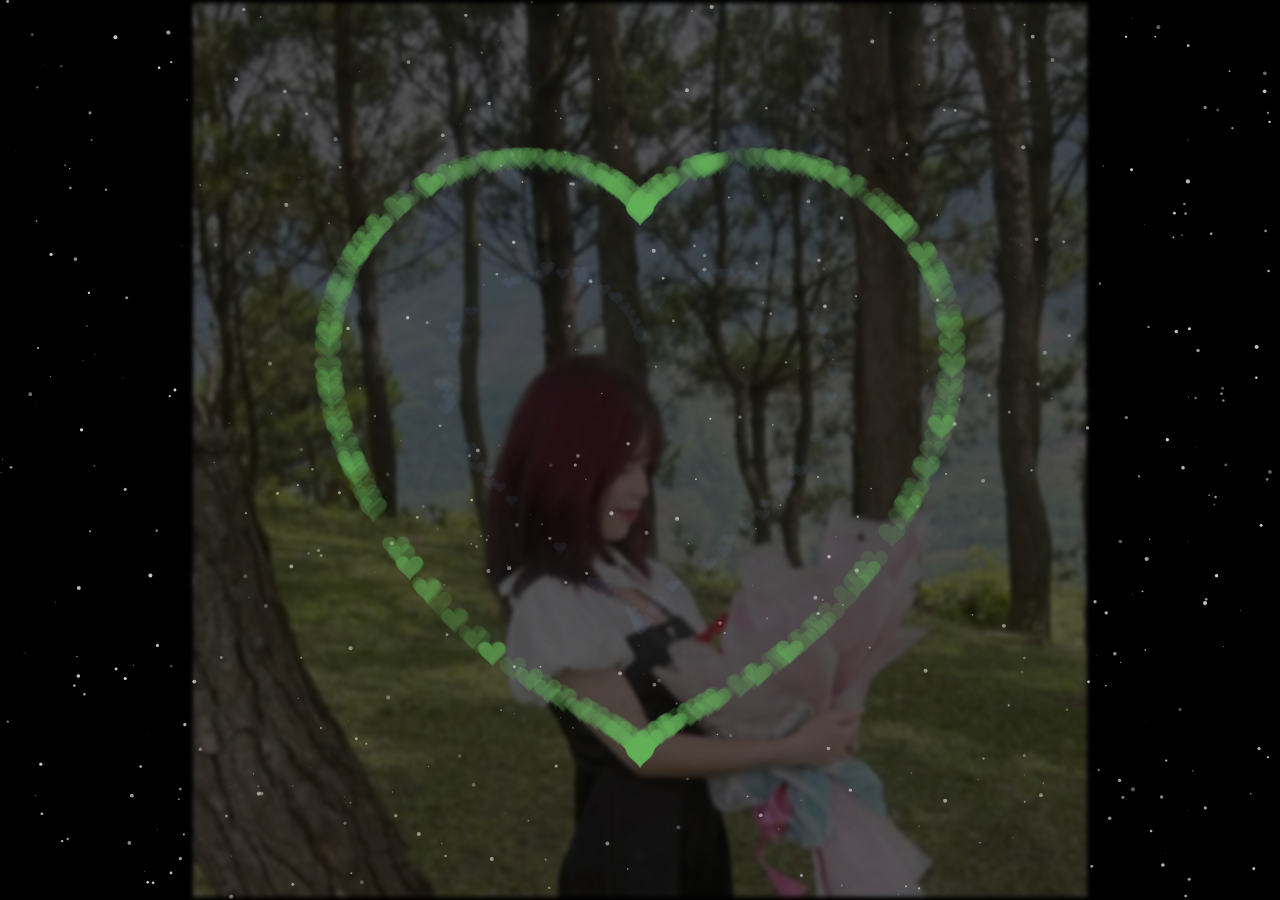
<file: index.html>
<!DOCTYPE html>
<html lang="vi">

<head>
    <meta charset="UTF-8">
    <title>TranDat-LOVE-ThiTho</title>

    <link rel="stylesheet" href="https://trandat812003.github.io/heart/css/heart.css">
</head>

<body>

    <canvas id="pinkboard"></canvas>

    <audio id="bgMusic" autoplay loop volume="0.3">
        <source src="https://trandat812003.github.io/heart/assets/nang_tho.mp3" type="audio/mp3">
    </audio>

    <script src="./js/heart.js"></script>

</body>

</html>
</file>
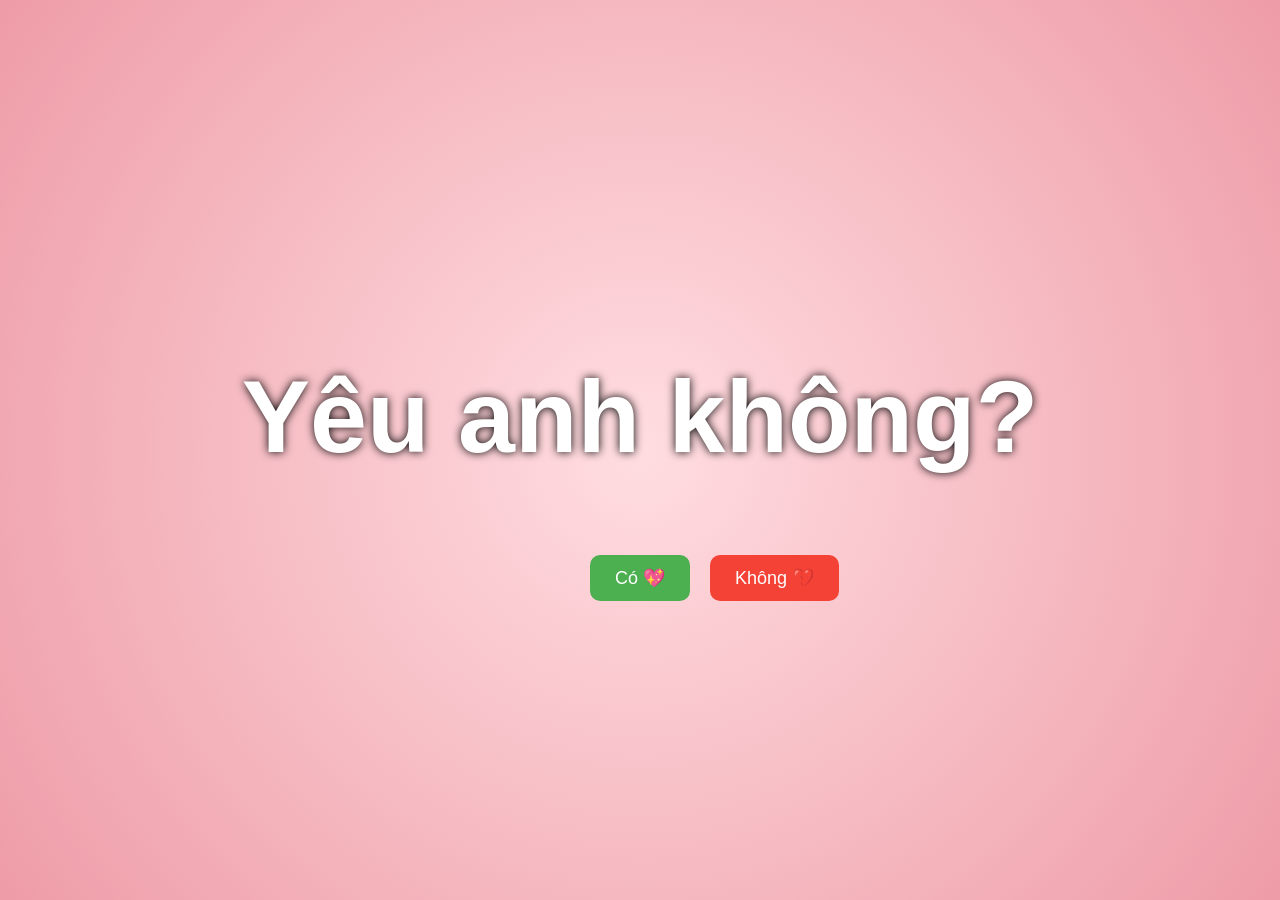
<file: love.html>
<!DOCTYPE html>
<html lang="vi">

<head>
    <meta charset="UTF-8">
    <meta name="viewport" content="width=device-width, initial-scale=1.0">
    <title>Tỏ tình</title>

    <style>
        body {
            margin: 0;
            min-height: 100vh;
            display: flex;
            justify-content: center;
            align-items: center;
            background: radial-gradient(circle, #ffdde1, #ee9ca7);
            font-family: Arial;
            overflow: hidden;
        }

        .box {
            text-align: center;
            padding: 20px;
        }

        h1 {
            color: white;
            font-size: 8vw;
            max-font-size: 40px;
            text-shadow: 0 0 10px black;
        }

        button {
            padding: 12px 25px;
            font-size: 18px;
            margin: 10px;
            border: none;
            border-radius: 10px;
            cursor: pointer;
        }

        #yes {
            background: #4CAF50;
            color: white;
        }

        #no {
            background: #f44336;
            color: white;
            position: absolute;
        }
    </style>
</head>

<body>

    <div class="box">
        <h1>Yêu anh không?</h1>
        <button id="yes">Có 💖</button>
        <button id="no">Không 💔</button>
    </div>

    <!-- POPUP -->
    <div id="popup" style="
    display:none;
    position:fixed;
    top:0;left:0;
    width:100%;height:100%;
    background:rgba(0,0,0,0.6);
    justify-content:center;
    align-items:center;
">
        <div style="
        background:white;
        padding:20px;
        border-radius:10px;
        text-align:center;
        width:300px;
    ">
            <h2>Nhập lời nhắn</h2>
            <input id="input" type="text" style="padding:10px;width:90%;">
            <br><br>
            <button onclick="closePopup()">Gửi</button>
        </div>
    </div>

    <audio id="bgMusic" autoplay loop volume="0.3">
        <source src="https://trandat812003.github.io/heart/assets/em_la_nhat.mp3" type="audio/mp3">
    </audio>

    <script>
        const noBtn = document.getElementById("no");
        const yesBtn = document.getElementById("yes");
        const popup = document.getElementById("popup");
        const input = document.getElementById("input");

        // ======================
        // NÚT "KHÔNG" CHẠY TRỐN
        // ======================
        noBtn.addEventListener("mouseover", move);
        noBtn.addEventListener("touchstart", move); // mobile

        function swapButtons() {

            const box = document.querySelector(".box");
            const yes = document.getElementById("yes");
            const no = document.getElementById("no");

            // đổi vị trí trong DOM
            box.insertBefore(yes, no);
        }

        function move() {

            swapButtons();

            const padding = 80;

            const x = Math.random() * (window.innerWidth - padding);
            const y = Math.random() * (window.innerHeight - padding);

            noBtn.style.left = x + "px";
            noBtn.style.top = y + "px";
        }

        // ======================
        // CLICK "CÓ"
        // ======================
        yesBtn.onclick = function () {
            popup.style.display = "flex";

            // auto chữ cố định
            input.value = "";
        };

        // ======================
        // CHẶN NHẬP + ÉP TEXT
        // ======================
        const message = "Tớ cũng yêu cậu 💖";
        let words = message.split(" ");
        let index = 0;

        input.addEventListener("input", () => {

            if (index >= words.length) return;

            let current = words.slice(0, index + 1).join(" ");

            input.value = current;

            index++;
        });

        // ======================
        // ĐÓNG POPUP
        // ======================
        function closePopup() {
            window.location.href = "https://trandat812003.github.io/heart/final.html";
        }
    </script>

</body>

</html>
</file>
